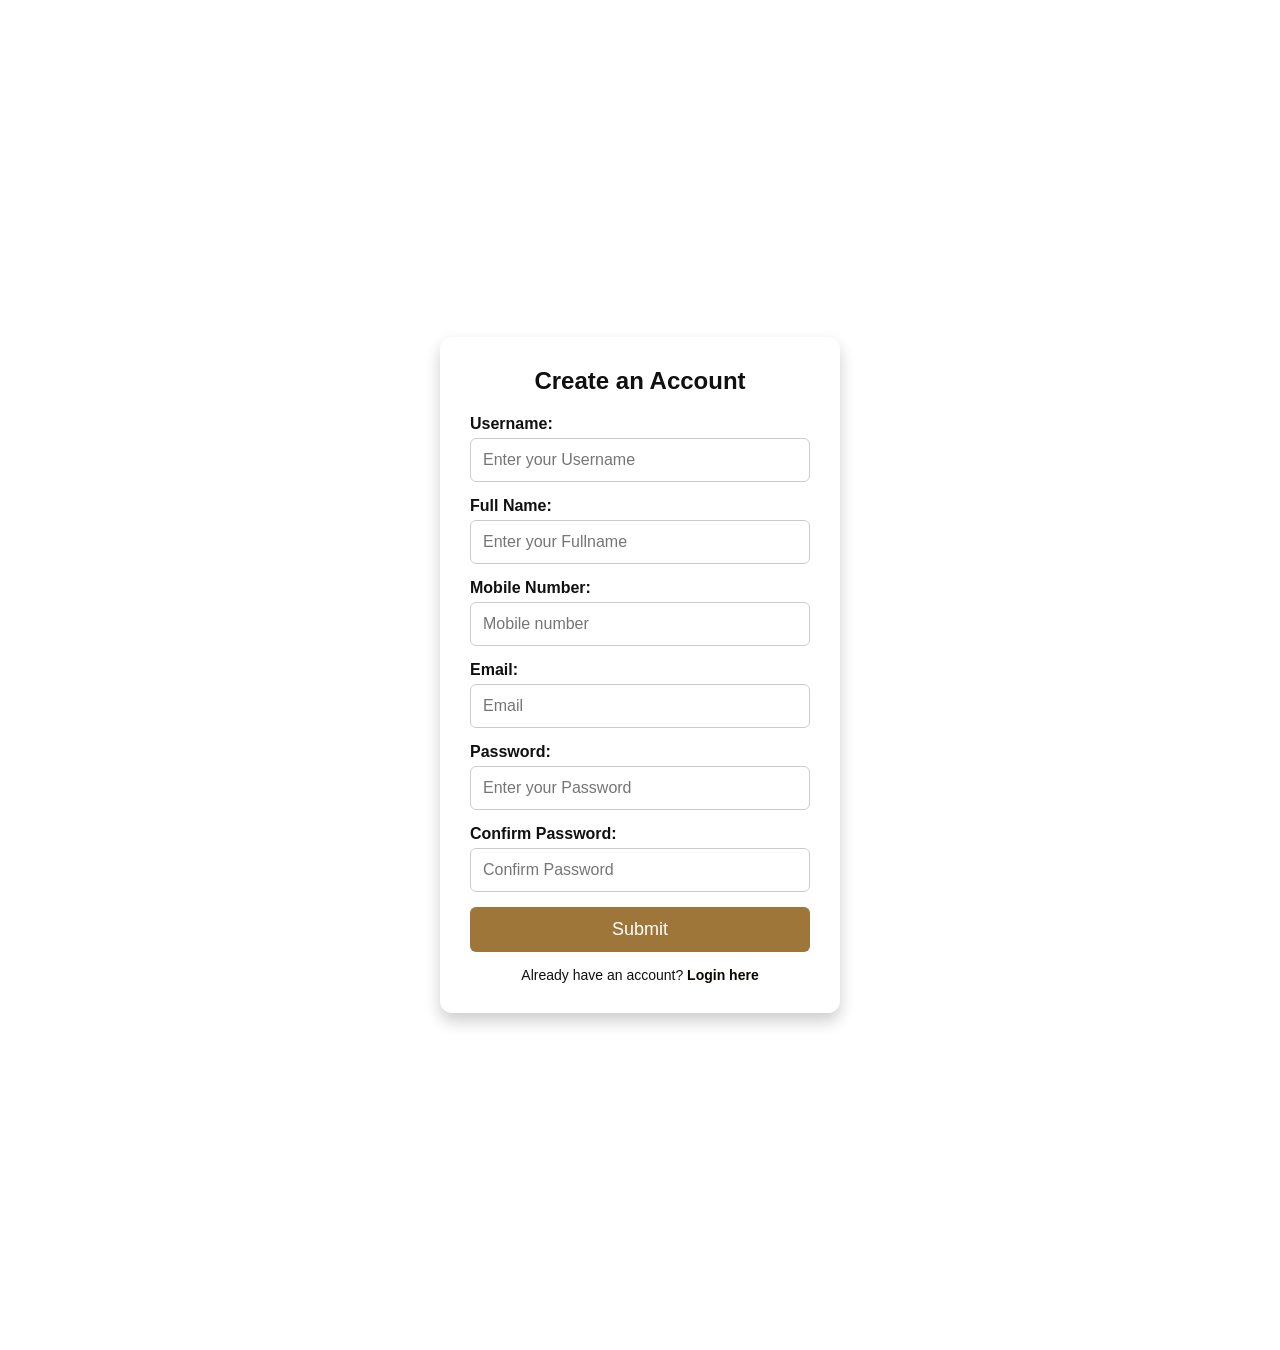
<file: signup.html>
<!DOCTYPE html>
<html lang="en">
<head>
    <meta charset="UTF-8">
    <meta name="viewport" content="width=device-width, initial-scale=1.0">
    <title>Signup | stationary studio</title>
    <style>
        * {
            margin: 0;
            padding: 0;
            box-sizing: border-box;
            font-family: Arial, sans-serif;
        }
        
        body {
            background: linear-gradient(to right, #ff7e5f, #feb47b);
            display: flex;
            justify-content: center;
            align-items: center;
            height: 150vh;
            background-image: url("https://i.pinimg.com/736x/82/b4/87/82b48769ee49ba906c0871ea6eb19580.jpg");
            background-size: cover;
            background-position: center;
        }
        
        .container {
            width: 100%;
            max-width: 400px;
        }
        
        .signup-box {
            color: rgb(17, 16, 16);
            padding: 30px;
            border-radius: 12px;
            text-align: center;
            box-shadow: 0 8px 16px rgba(0, 0, 0, 0.2);
        }
        
        .signup-box h2 {
            margin-bottom: 20px;
            font-size: 24px;
        }
        
        label {
            display: block;
            text-align: left;
            margin-bottom: 5px;
            font-weight: bold;
        }
        
        input {
            width: 100%;
            padding: 12px;
            margin-bottom: 15px;
            border: 1px solid #ccc;
            border-radius: 6px;
            font-size: 16px;
            outline: none;
            transition: all 0.3s ease;
        }
        
        input:focus {
            border-color: #ad884f;
            box-shadow: 0 0 8px rgba(216, 167, 94, 0.5);
        }
        
        button {
            width: 100%;
            padding: 12px;
            background: #9f7639;
            border: none;
            border-radius: 6px;
            font-size: 18px;
            color: white;
            cursor: pointer;
            transition: background 0.3s ease;
        }
        
        button:hover {
            background: #5f5648;
        }
        
        .login-link {
            margin-top: 15px;
            font-size: 14px;
        }
        
        .login-link a {
            color: #0b0701;
            text-decoration: none;
            font-weight: bold;
        }
        
        .login-link a:hover {
            text-decoration: underline;
        }
    </style>
</head>
<body>
    <div class="container">
        <div class="signup-box">
            <h2>Create an Account</h2>
            <form action="signup.php" method="post">
                <label for="tb1">Username:</label>
                <input type="text" id="tb1" name="tb1" placeholder="Enter your Username" required>
                
                <label for="tb2">Full Name:</label>
                <input type="text" id="tb2" name="tb2" placeholder="Enter your Fullname" required>
                
                <label for="tb3">Mobile Number:</label>
                <input type="number" id="tb3" name="tb3" placeholder="Mobile number" required>
                
                <label for="tb4">Email:</label>
                <input type="email" id="tb4" name="tb4" placeholder="Email" required>
                
                <label for="tb5">Password:</label>
                <input type="password" id="tb5" name="tb5" placeholder="Enter your Password" required>
                
                <label for="tb6">Confirm Password:</label>
                <input type="password" id="tb6" name="tb6" placeholder="Confirm Password" required>
                
                <button type="submit">Submit</button>
            </form>
            <p class="login-link">Already have an account? <a href="login.html">Login here</a></p>
        </div>
    </div>
</body>
</html>
</file>
